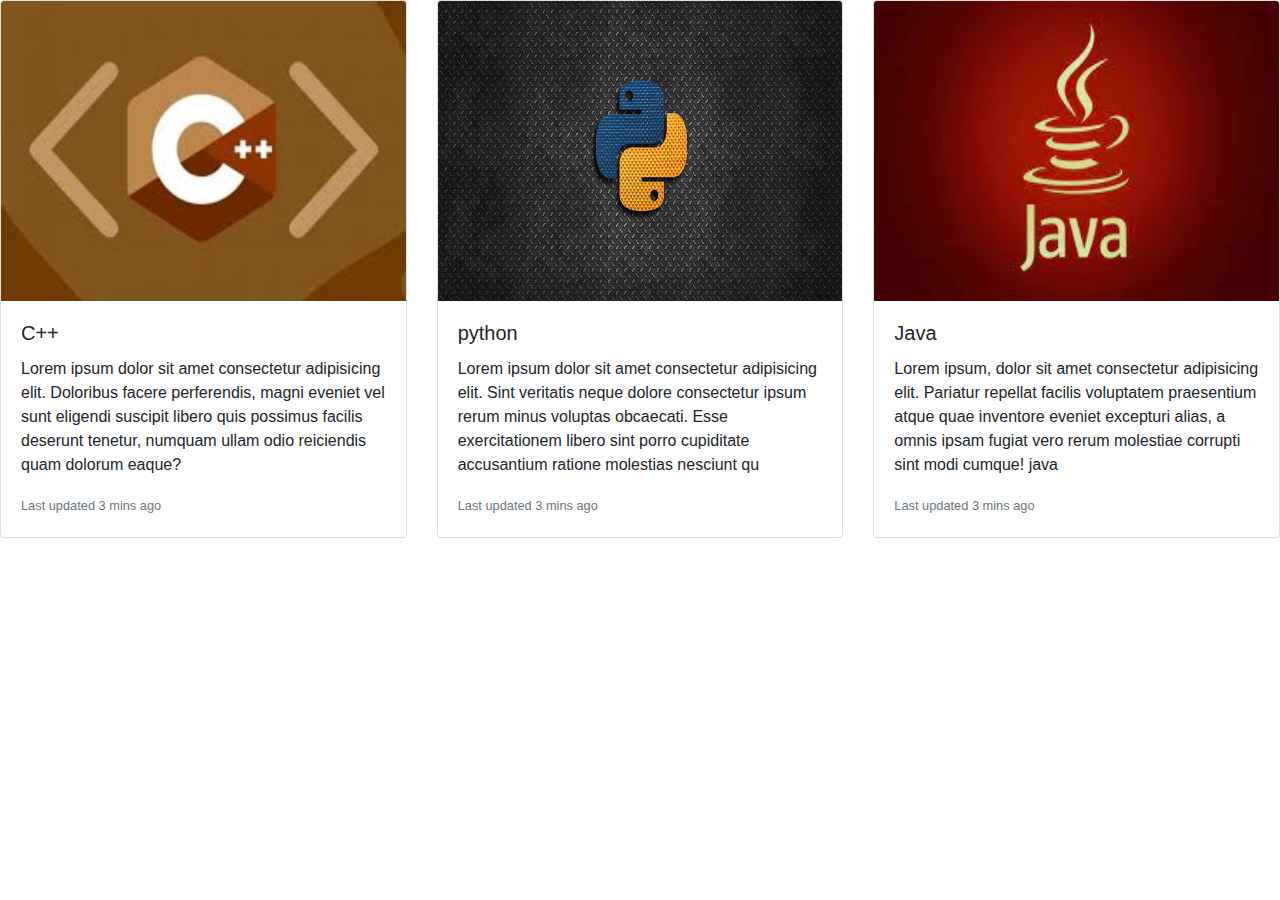
<file: all.html>
<!DOCTYPE html>
<html lang="en">
<head>
    <meta name="viewport" content="width=\, initial-scale=1.0">
    <title>Document</title>
    <link rel="stylesheet" href="https://cdn.jsdelivr.net/npm/bootstrap@4.6.2/dist/css/bootstrap.min.css">
    <link rel="stylesheet" href="https://cdn.jsdelivr.net/npm/bootstrap@4.6.2/dist/js/bootstrap.min.js">
    <link rel="stylesheet" href="https://cdn.jsdelivr.net/npm/bootstrap@4.6.2/dist/js/bootstrap.bundle.min.js">
    <link rel="stylesheet" href="https://use.fontawesome.com/releases/v5.14.0/css/all.css">
 <link rel="stylesheet" href="https://stackpath.bootstrapcdn.com/bootstrap/4.5.2/css/bootstrap.min.css">




</head>
<body>
    <div class="card-deck">
        <div class="card">
          <img class="card-img-top" height="300px"  src="./images/cpp.jpeg" alt="Card image cap">
          <div class="card-body">
            <h5 class="card-title">C++</h5>
            <p class="card-text">Lorem ipsum dolor sit amet consectetur adipisicing elit. Doloribus facere perferendis, magni eveniet vel sunt eligendi suscipit libero quis possimus facilis deserunt tenetur, numquam ullam odio reiciendis quam dolorum eaque?</p>
            <p class="card-text"><small class="text-muted">Last updated 3 mins ago</small></p>
          </div>
        </div>
        <div class="card">
          <img class="card-img-top" height="300px"  src="./images/python.jpeg" alt="Card image cap">
          <div class="card-body">
            <h5 class="card-title">python</h5>
            <p class="card-text">Lorem ipsum dolor sit amet consectetur adipisicing elit. Sint veritatis neque dolore consectetur ipsum rerum minus voluptas obcaecati. Esse exercitationem libero sint porro cupiditate accusantium ratione molestias nesciunt qu</p>
            <p class="card-text"><small class="text-muted">Last updated 3 mins ago</small></p>
          </div>
        </div>
        <div class="card">
          <img class="card-img-top" height="300px"  src="./images/java.jpeg" alt="Card image cap">
          <div class="card-body">
            <h5 class="card-title">Java</h5>
            <p class="card-text">Lorem ipsum, dolor sit amet consectetur adipisicing elit. Pariatur repellat facilis voluptatem praesentium atque quae inventore eveniet excepturi alias, a omnis ipsam fugiat vero rerum molestiae corrupti sint modi cumque! java</p>
            <p class="card-text"><small class="text-muted">Last updated 3 mins ago</small></p>
          </div>
        </div>
      </div>
</body>
</file>
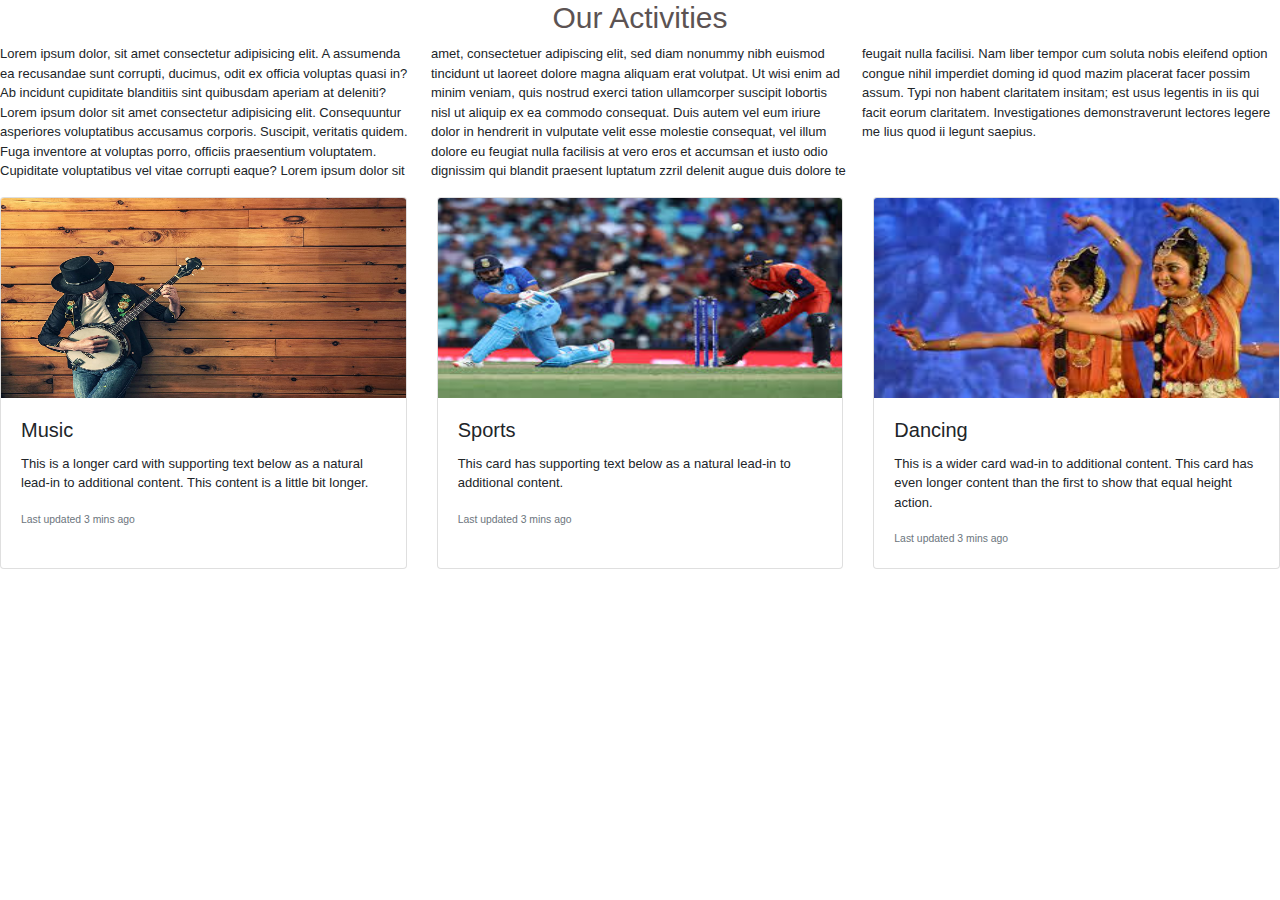
<file: blog.html>
<!DOCTYPE html>
<html lang="en">
<head>
    <meta name="viewport" content="width=\, initial-scale=1.0">
    <title>Document</title>
    <link rel="stylesheet" href="https://cdn.jsdelivr.net/npm/bootstrap@4.6.2/dist/css/bootstrap.min.css">
    <link rel="stylesheet" href="https://cdn.jsdelivr.net/npm/bootstrap@4.6.2/dist/js/bootstrap.min.js">
    <link rel="stylesheet" href="https://cdn.jsdelivr.net/npm/bootstrap@4.6.2/dist/js/bootstrap.bundle.min.js">
</head>



<style>
    header,nav, section,article,footer,figure
{border:1px solid green; margin:5px; padding:8px;}
nav ul {margin:0; padding:0;}
nav ul li {display:inline; margin:5px;}

p{
 font-family: arial,san-serif;   
    font-size: 13px;
    /* font-color: black; */
}

h1{
 font-size:30px;   
}

@media screen and (min-width:761px){
    body{
    background-color:white;
}
 h1{
    color:rgb(92, 83, 83);
}    
}

@media screen and (max-width:760px){
       body{ background-color: #333;
    }
 h1{
    color:red;
}  
p{
    color: white;
}
}

@media screen and (max-width:480px){
       body{ background-color: #807f83;
    }
 h1{
    color:white;
}  
p{
    color: white;
}
}

@media screen and (max-width:360px){
       body{ background-color: #0096d6;
    }
 h1{
    color:white;
    font-size:25px;
}  
p{
    color: white;
}
}
.newspaper {
  column-count: 3;
}
</style>

<body>
    
<center><h1>Our Activities</h1></center>

<p class="newspaper">
Lorem ipsum dolor, sit amet consectetur adipisicing elit. A assumenda ea recusandae sunt corrupti, 
ducimus, odit ex officia voluptas quasi in? Ab incidunt cupiditate blanditiis sint quibusdam 
aperiam at deleniti? Lorem ipsum dolor sit amet consectetur adipisicing elit. Consequuntur 
asperiores voluptatibus accusamus corporis. Suscipit, veritatis quidem. Fuga inventore at voluptas
porro, officiis praesentium voluptatem. Cupiditate voluptatibus vel vitae corrupti eaque?
Lorem ipsum dolor sit amet, consectetuer adipiscing elit, sed diam nonummy nibh euismod tincidunt 
ut laoreet dolore magna aliquam erat volutpat. Ut wisi enim ad minim veniam, quis nostrud exerci 
tation ullamcorper suscipit lobortis nisl ut aliquip ex ea commodo consequat. Duis autem vel eum 
iriure dolor in hendrerit in vulputate velit esse molestie consequat, vel illum dolore eu feugiat 
nulla facilisis at vero eros et accumsan et iusto odio dignissim qui blandit praesent luptatum 
zzril delenit augue duis dolore te feugait nulla facilisi. Nam liber tempor cum soluta nobis 
eleifend option congue nihil imperdiet doming id quod mazim placerat facer possim assum. 
Typi non habent claritatem insitam; est usus legentis in iis qui facit eorum claritatem. 
Investigationes demonstraverunt lectores legere me lius quod ii legunt saepius.
</p>


<div class="card-deck">
    <div class="card">
      <img class="card-img-top" height="200" width="240" src="./images/music.jpg" alt="Card image cap">
      <div class="card-body">
        <h5 class="card-title">Music</h5>
        <p class="card-text">This is a longer card with supporting text below as a natural lead-in to additional content. This content is a little bit longer.</p>
        <p class="card-text"><small class="text-muted">Last updated 3 mins ago</small></p>
      </div>
    </div>
    <div class="card">
      <img class="card-img-top" height="200" width="240" src="./images/sports.jpeg" alt="Card image cap">
      <div class="card-body">
        <h5 class="card-title">Sports</h5>
        <p class="card-text">This card has supporting text below as a natural lead-in to additional content.</p>
        <p class="card-text"><small class="text-muted">Last updated 3 mins ago</small></p>
      </div>
    </div>
    <div class="card">
      <img class="card-img-top" height="200" width="240" src="./images/dance.jpeg" alt="Card image cap">
      <div class="card-body">
        <h5 class="card-title">Dancing</h5>
        <p class="card-text">This is a wider card wad-in to additional content. This card has even longer content than the first to show that equal height action.</p>
        <p class="card-text"><small class="text-muted">Last updated 3 mins ago</small></p>
      </div>
    </div>
  </div>
</body>
</html>
</file>
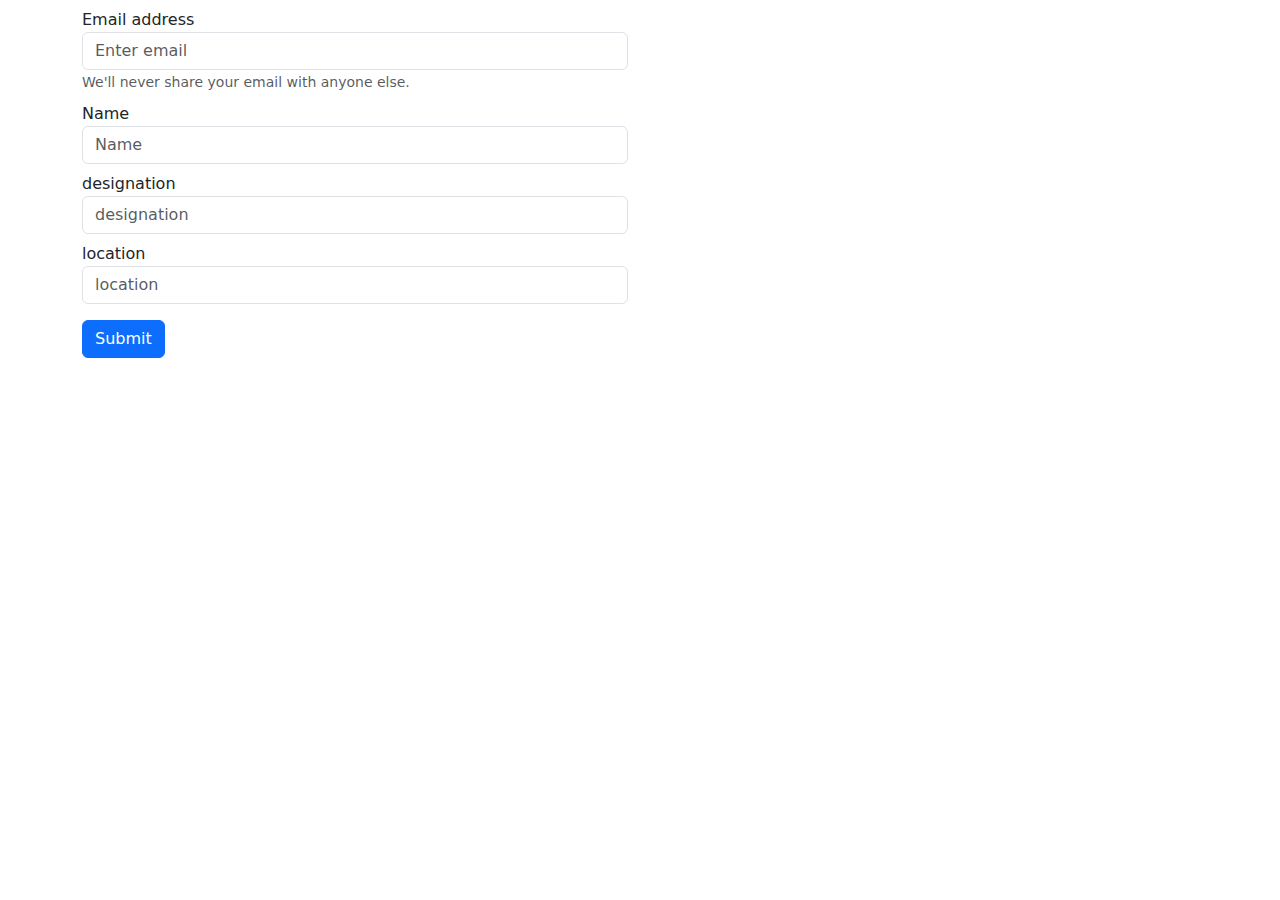
<file: contact.html>
<!DOCTYPE html>
<html lang="en">
<head>
    <meta name="viewport" content="width=device-width, initial-scale=1.0">
    <title>contact us</title>
    <link rel="stylesheet" href="https://cdn.jsdelivr.net/npm/bootstrap@5.2.3/dist/css/bootstrap.min.css">
    <link rel="stylesheet" href="https://cdn.jsdelivr.net/npm/bootstrap@5.2.3/dist/js/bootstrap.min.js">
</head>
<body>
<div class="container">
<div class="row">
 <div class="col-6">
    <form>
        <div class="form-group mt-2">
          <label for="exampleInputEmail1">Email address</label>
          <input type="email" class="form-control" id="exampleInputEmail1" aria-describedby="emailHelp" placeholder="Enter email">
          <small id="emailHelp" class="form-text text-muted">We'll never share your email with anyone else.</small>
        </div>
        <div class="form-group mt-2">
          <label for="exampleInputPassword1">Name</label>
          <input type="text" class="form-control" id="exampleInputPassword1" placeholder="Name">
        </div>
        <div class="form-group mt-2">
            <label for="exampleInputPassword1">designation</label>
            <input type="text" class="form-control" id="exampleInputPassword1" placeholder="designation">
          </div>
          <div class="form-group mt-2">
            <label for="exampleInputPassword1">location</label>
            <input type="text" class="form-control" id="exampleInputPassword1" placeholder="location">
          </div>
        <button type="submit" class="btn btn-primary mt-3">Submit</button>
      </form>
    </div>
    <div class="col-4">
    <iframe src="https://www.google.com/maps/embed?pb=!1m18!1m12!1m3!1d3782.6521689257243!2d73.
    90840091421529!3d18.544614073279998!2m3!1f0!2f0!3f0!3m2!1i1024!2i768!4f13.1!3m3!1m2!1s0x3bc2c1e16b036a6f%3A0xc3dac16c5a2e3e8!2
    sBajaj%20Finserv%20Direct%20Limited!5e0!3m2!1sen!2sin!4v1673937680650!5m2!1sen!2sin" width="600" height="450" 
    style="border:0;" allowfullscreen="" loading="lazy" referrerpolicy="no-referrer-when-downgrade"></iframe>
        </div>
    </div>
    </div>
 </div>
</body>
</html>
</file>
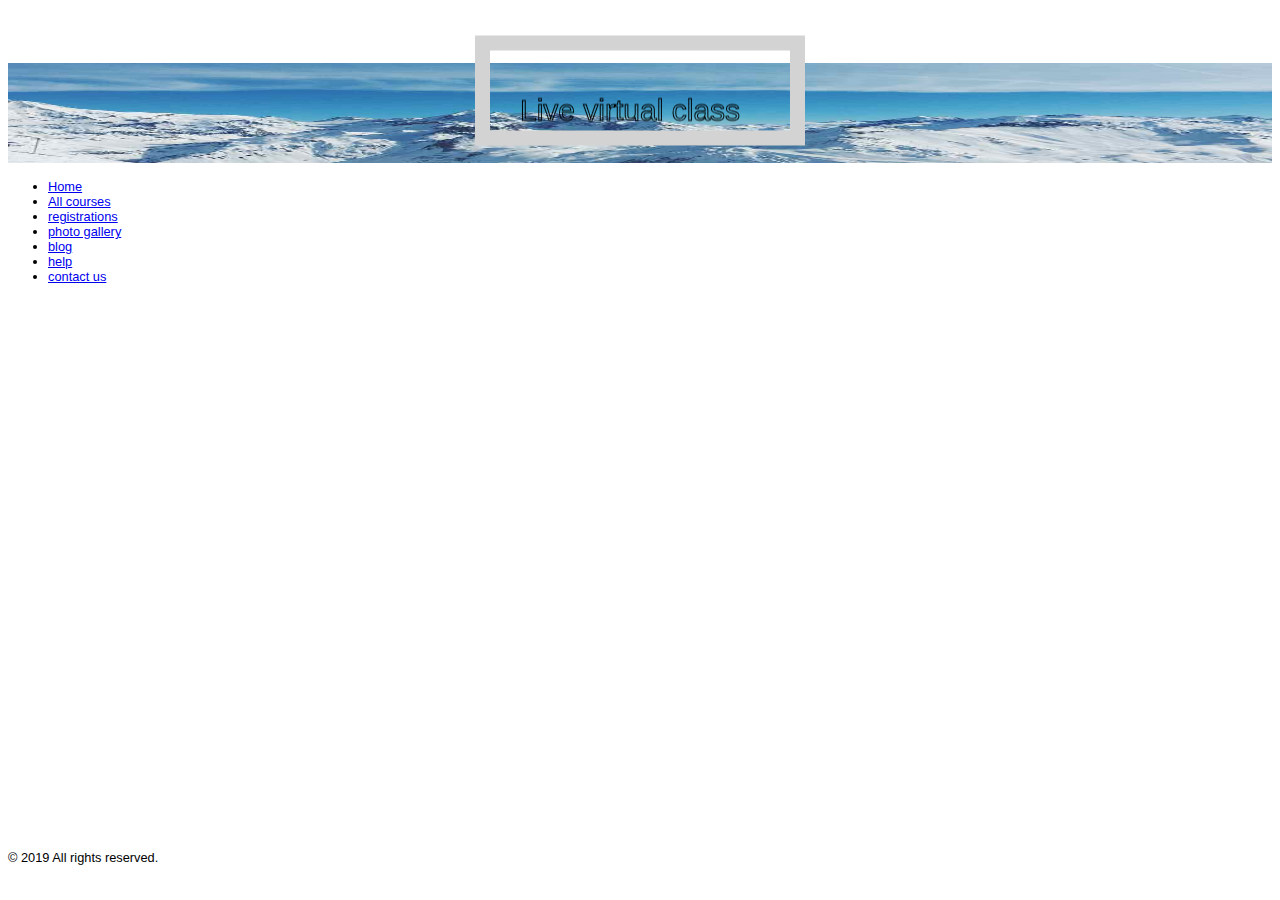
<file: first.html>
<!DOCTYPE html>
<html>
<head>
<title>Live virtual class</title>

<link rel="stylesheet" href="./css/style.css">

</head>

<body>
    <style>
      .typewriter h1 {
        color: black;
  overflow: hidden; /* Ensures the content is not revealed until the animation */
  border-right: .15em solid orange; /* The typwriter cursor */
  white-space: nowrap; /* Keeps the content on a single line */
  margin: 0 auto; /* Gives that scrolling effect as the typing happens */
  letter-spacing: .15em; /* Adjust as needed */
  animation: 
    typing 3.5s steps(40, end),
    blink-caret .75s step-end infinite;
}

/* The typing effect */
@keyframes typing {
  from { width: 0 }
  to { width: 100% }
}

/* The typewriter cursor effect */
@keyframes blink-caret {
  from, to { border-color: transparent }
  50% { border-color: orange; }
}
        .container {
          position: relative;
          text-align: center;
          color: white;
        }
        .centered {
          position: absolute;
          top: 50%;
          left: 50%;
          transform: translate(-50%, -50%);
        }
        </style>
<header class="container">
  <h1 class="typewriter">live virtual class</h1>
    <img src="./images/img_snow_wide.jpeg"  style="width:100%; height: 100px;">
    <div class="centered">
        
        <canvas id="myCanvas" width="300" height="80" style="border:15px solid #d3d3d3;">
        Your browser does not support the HTML5 canvas tag.</canvas>
        
        <script>
        
        var c=document.getElementById("myCanvas");
        var ctx=c.getContext("2d");
        ctx.font="30px Arial";
        ctx.strokeText("Live virtual class",30,70);
        
        </script>

</header>

	<nav>
		<ul>
			<li><a href="home.html" target="iframe1">Home</a></li>
			<li><a href="all.html" target="iframe1">All courses</a></li>
			<li><a href="register.html" target="iframe1">registrations</a></li>
            <li><a href="photo.html" target="iframe1">photo gallery</a></li> 
            <li><a href="blog.html" target="iframe1">blog</a></li>
            <li><a href="help.html" target="iframe1">help</a></li>
            <li><a href="contact.html" target="iframe1">contact us</a></li>
		</ul>
	</nav>

	<section style="height: 60vh;">
		<iframe style="height: 90%; width: 100%;" src="" name="iframe1" frameborder="0"></iframe>
	</section>

	<footer>
		<p>&copy; 2019  All rights reserved.</p>
	</footer>

</body>
</html>
</file>
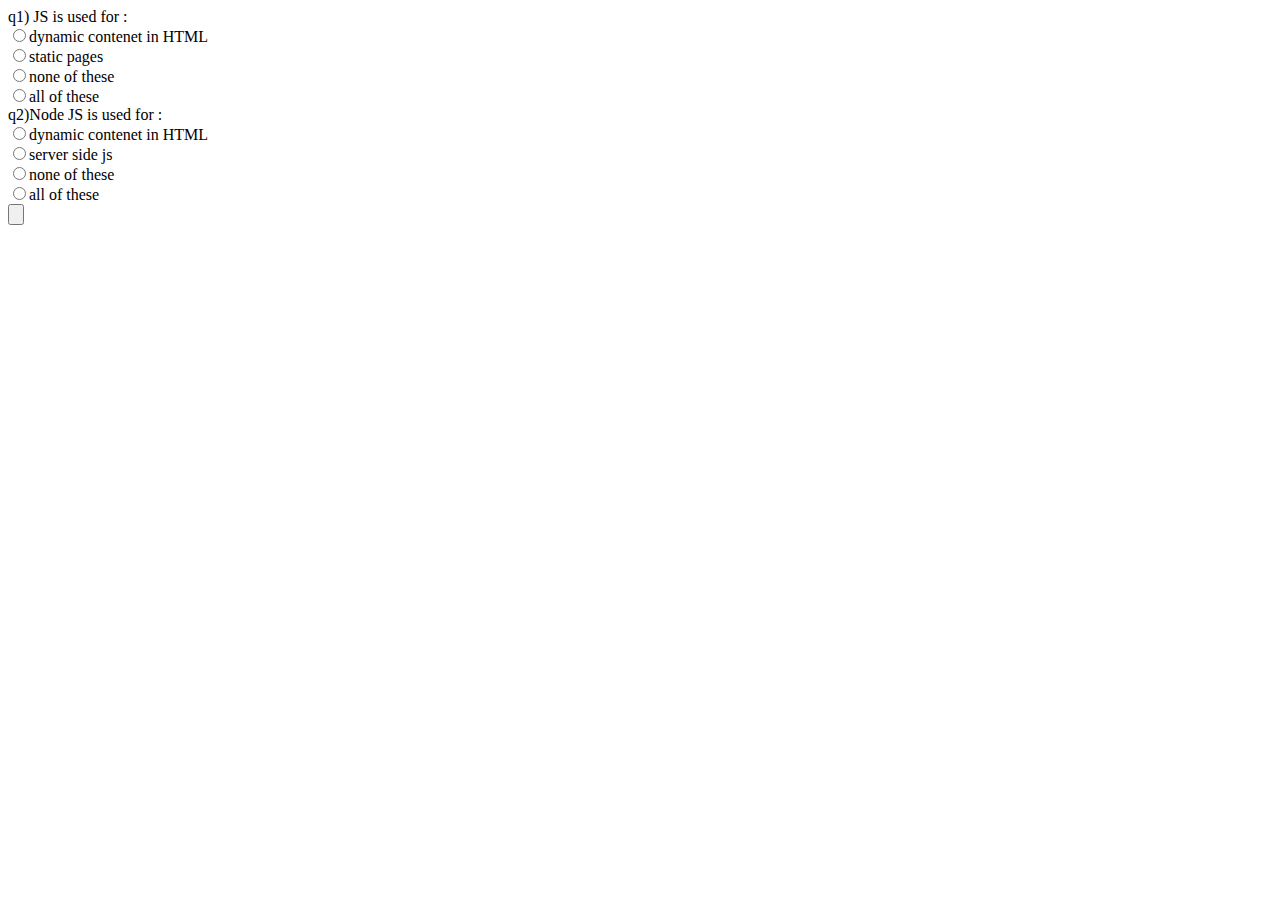
<file: form.html>
<!DOCTYPE html>
<html lang="en">
<head>
    <meta name="viewport" content="width=device-width, initial-scale=1.0">
    <title>Document</title>
</head>
<body>
    <form name="frm1" action="">
    q1) JS is used for : <br>
    <input value="2" name="r1" id="q1op1" type="radio">dynamic contenet in HTML <br>
    <input value="0" name="r1" id="q1op2" type="radio">static pages <br>
    <input value="0" name="r1" id="q1op3" type="radio">none of these <br>
    <input value="0" name="r1" id="q1op4" type="radio">all of these <br>
    q2)Node JS is used for :  <br>
    <input value="0" name="r2" id="q2op1" type="radio">dynamic contenet in HTML <br>
    <input value="2" name="r2" id="q2op2" type="radio">server side js <br>
    <input value="0" name="r2" id="q2op3" type="radio">none of these <br>
    <input value="0" name="r2" id="q2op4" type="radio">all of these <br> 
    <input type="button" onclick="validate()">
</form>


    <script>
        function validate(){
            var ans = 0;
            for (i = 0; i < frm1.r1.length; i++) {
            if (frm1.r1[i].checked) {
                 ans = ans + parseInt(frm1.r1[i].value);
  }
}

for (i = 0; i < frm1.r2.length; i++) {
            if (frm1.r2[i].checked) {
                 ans = ans + parseInt(frm1.r2[i].value);
  }
}
            alert(ans);
        }
    </script>
</body>
</html>
</file>
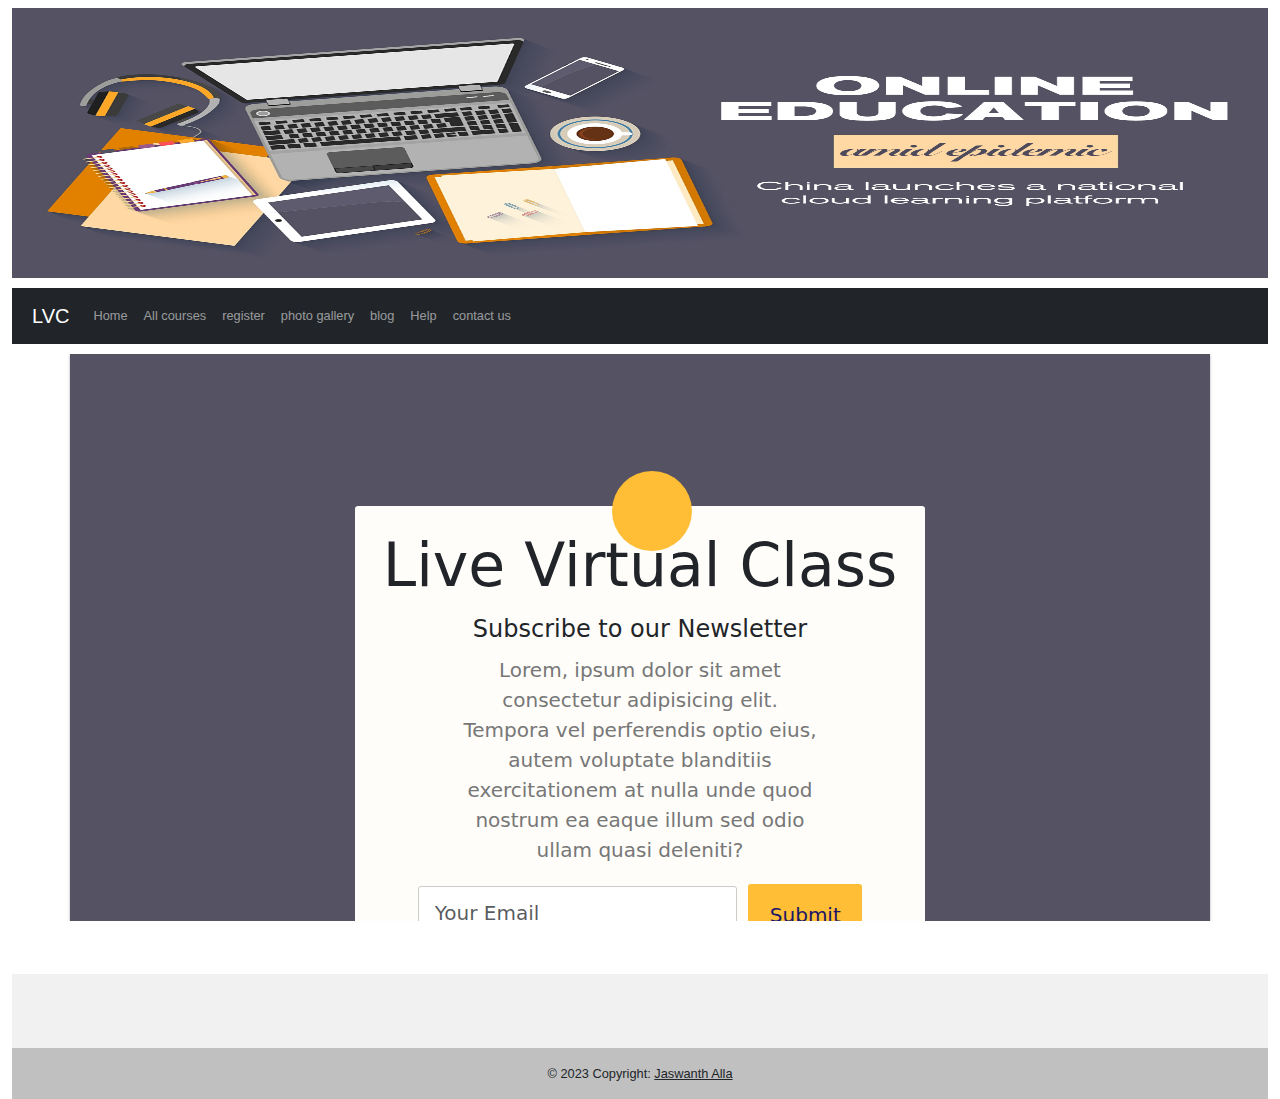
<file: index1.html>
<!DOCTYPE html>
<html>
<head>
<title>Live virtual class</title>
<link rel="stylesheet" href="https://cdn.jsdelivr.net/npm/bootstrap@5.2.3/dist/js/bootstrap.min.js">
<link rel="stylesheet" href="https://cdn.jsdelivr.net/npm/bootstrap@5.2.3/dist/css/bootstrap.min.css">
<link rel="stylesheet" href="https://cdnjs.cloudflare.com/ajax/libs/font-awesome/6.2.1/css/all.min.css" integrity="sha512-MV7K8+y+gLIBoVD59lQIYicR65iaqukzvf/nwasF0nqhPay5w/9lJmVM2hMDcnK1OnMGCdVK+iQrJ7lzPJQd1w==" crossorigin="anonymous" referrerpolicy="no-referrer" />
<link rel="stylesheet" href="./css/style.css">

</head>
<style>

</style>
<body>    
<header class="container mt-2">
  <div id="carouselExampleControls" class="carousel slide" data-ride="carousel">
    <div class="carousel-inner">
      <div class="carousel-item active">
        <img style="height: 30vh;" class="d-block w-100" src="./images/head.jpeg" alt="First slide">
      </div>
    </div>
    <!-- <a class="carousel-control-prev" href="#carouselExampleControls" role="button" data-slide="prev">
      <span class="carousel-control-prev-icon" aria-hidden="true"></span>
      <span class="sr-only">Previous</span>
    </a>
    <a class="carousel-control-next" href="#carouselExampleControls" role="button" data-slide="next">
      <span class="carousel-control-next-icon" aria-hidden="true"></span>
      <span class="sr-only">Next</span>
    </a> -->
  </div>
</header>
<div class="container">
<nav class="navbar navbar-expand-lg navbar-dark bg-dark ">
  <a class="navbar-brand" style="margin-left:20px;" href="#">LVC</a>
  <button class="navbar-toggler" type="button" data-toggle="collapse" data-target="#navbarNavAltMarkup" aria-controls="navbarNavAltMarkup" aria-expanded="false" aria-label="Toggle navigation">
    <span class="navbar-toggler-icon"></span>
  </button>
  <div class="collapse navbar-collapse" id="navbarNavAltMarkup">
    <div class="navbar-nav">
      <a class="nav-item nav-link" href="home.html" target="iframe1">Home</a>
      <a class="nav-item nav-link" href="all.html" target="iframe1">All courses</a>
      <a class="nav-item nav-link" href="register.html" target="iframe1">register</a>
      <a class="nav-item nav-link" href="photo.html" target="iframe1">photo gallery</a>
      <a class="nav-item nav-link" href="blog.html" target="iframe1">blog</a>
      <a class="nav-item nav-link" href="help.html" target="iframe1">Help</a>
      <a class="nav-item nav-link" href="contact.html" target="iframe1">contact us</a>
    </div>
  </div>
</nav>
</div>

<div class="container">
	<section style="height: 70vh;">
		<iframe style="height: 90%; width: 100%;" src="home.html" name="iframe1" frameborder="0">
    </iframe>
	</section>
</div>
<div class="container">
<footer class="text-center text-white" style="background-color: #f1f1f1;">
  <!-- Grid container -->
  <div class="container pt-4">
    <!-- Section: Social media -->
    <section class="mb-4">
      <!-- Facebook -->
      <a
        class="btn btn-link btn-floating btn-lg text-dark m-1"
        href="#!"
        role="button"
        data-mdb-ripple-color="dark"
        ><i class="fab fa-facebook-f"></i
      ></a>

      <!-- Twitter -->
      <a
        class="btn btn-link btn-floating btn-lg text-dark m-1"
        href="#!"
        role="button"
        data-mdb-ripple-color="dark"
        ><i class="fab fa-twitter"></i
      ></a>
      <a
        class="btn btn-link btn-floating btn-lg text-dark m-1"
        href="#!"
        role="button"
        data-mdb-ripple-color="dark"
        ><i class="fab fa-google"></i
      ></a>
      <a
        class="btn btn-link btn-floating btn-lg text-dark m-1"
        href="#!"
        role="button"
        data-mdb-ripple-color="dark"
        ><i class="fab fa-instagram"></i></a>
      <a
        class="btn btn-link btn-floating btn-lg text-dark m-1"
        href="#!"
        role="button"
        data-mdb-ripple-color="dark"
        ><i class="fab fa-linkedin"></i
      ></a>

      <a
        class="btn btn-link btn-floating btn-lg text-dark m-1"
        href="#!"
        role="button"
        data-mdb-ripple-color="dark"
        ><i class="fab fa-github"></i
      ></a>
    </section>
 
  </div>
  

  <!-- Copyright -->
  <div class="text-center text-dark p-3" style="background-color: rgba(0, 0, 0, 0.2);">
    © 2023 Copyright:
    <a class="text-dark" href="">Jaswanth Alla</a>
  </div>
  <!-- Copyright -->
</footer>
</div>
</body>
</html>
</file>
<file: css/style.css>
body {
    font-family: Verdana, sans-serif; font-size:0.8em;
}
 /* section,article,footer,figure{
    border:1px solid rgb(0, 0, 0); margin:5px; padding:8px;
} */
iframe, nav{
    margin-top: 10px;
}
.container{
    max-width: 100%;
}
</file>
